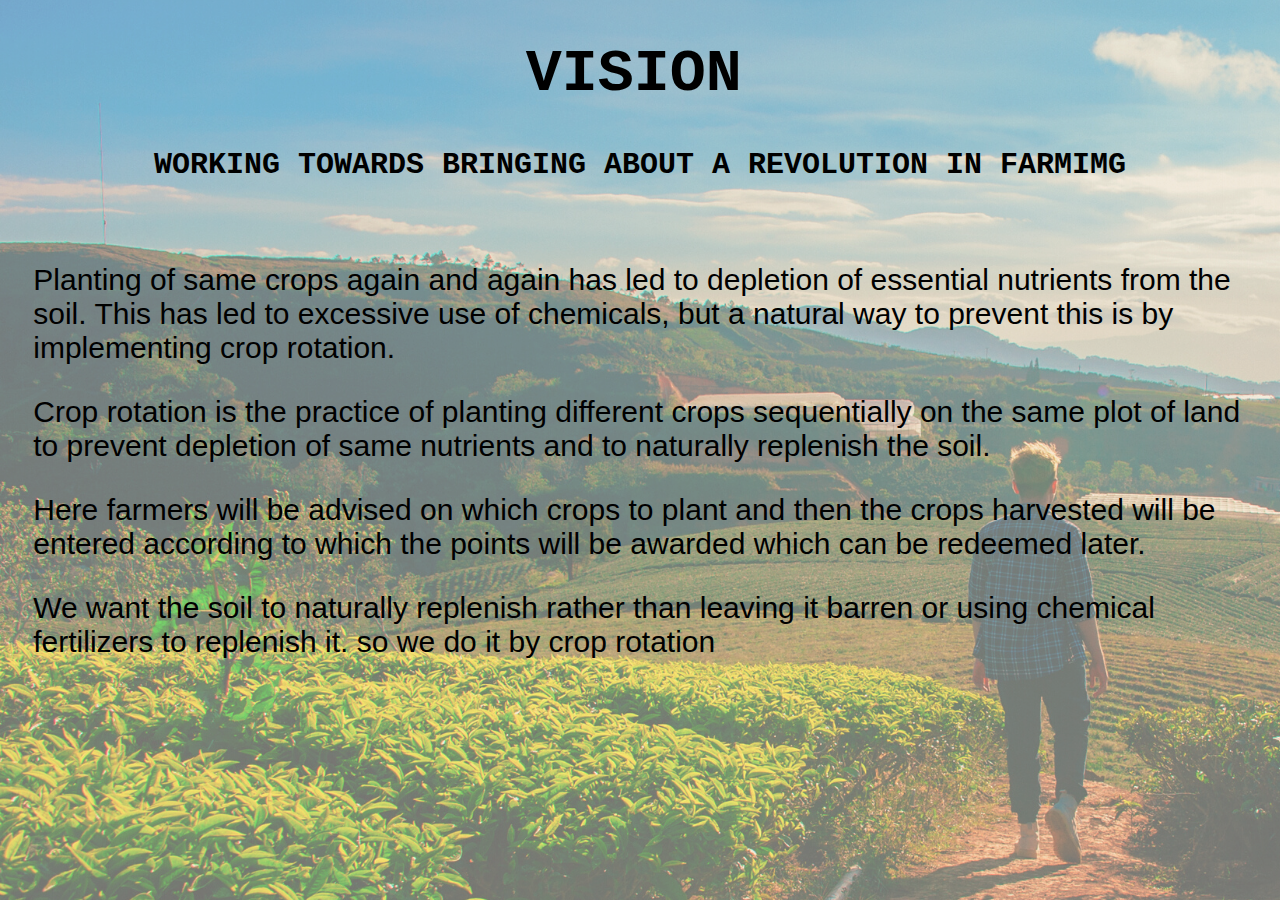
<file: form3.html>
<!DOCTYPE html>
<html lang="en">

<head>
    <meta charset="UTF-8">
    <meta http-equiv="X-UA-Compatible" content="IE=edge">
    <meta name="viewport" content="width=device-width, initial-scale=1.0">
    <title>OUR VISION</title>
    <link rel="stylesheet" href="css/form3.css">
    <style>
        body {
            background-image: url('bg.png');
            background-repeat: no-repeat;
        }
    </style>
</head>

<body>
    <div class="HO">
        <h1>VISION</h1>
    </div>
    <div class="HT">
        <h2>WORKING TOWARDS BRINGING ABOUT A REVOLUTION IN FARMIMG</h2>
    </div>
    <div class="to">
        <p>
            Planting of same crops again and again has led to depletion of essential nutrients from the soil. This has
            led to excessive use of chemicals, but a natural way to prevent this is by implementing crop rotation.
        </p>
        <p>
            Crop rotation is the practice of planting different crops sequentially on the same plot of land to prevent
            depletion of same nutrients and to naturally replenish the soil.
        </p>
        <p>
            Here farmers will be advised on which crops to plant and then the crops harvested will be entered according
            to which the points will be awarded which can be redeemed later.
        </p>
        <p>
            We want the soil to naturally replenish rather than leaving it barren or using chemical fertilizers to
            replenish it. so we do it by crop rotation
        </p>
    </div>
</body>

</html>
</file>
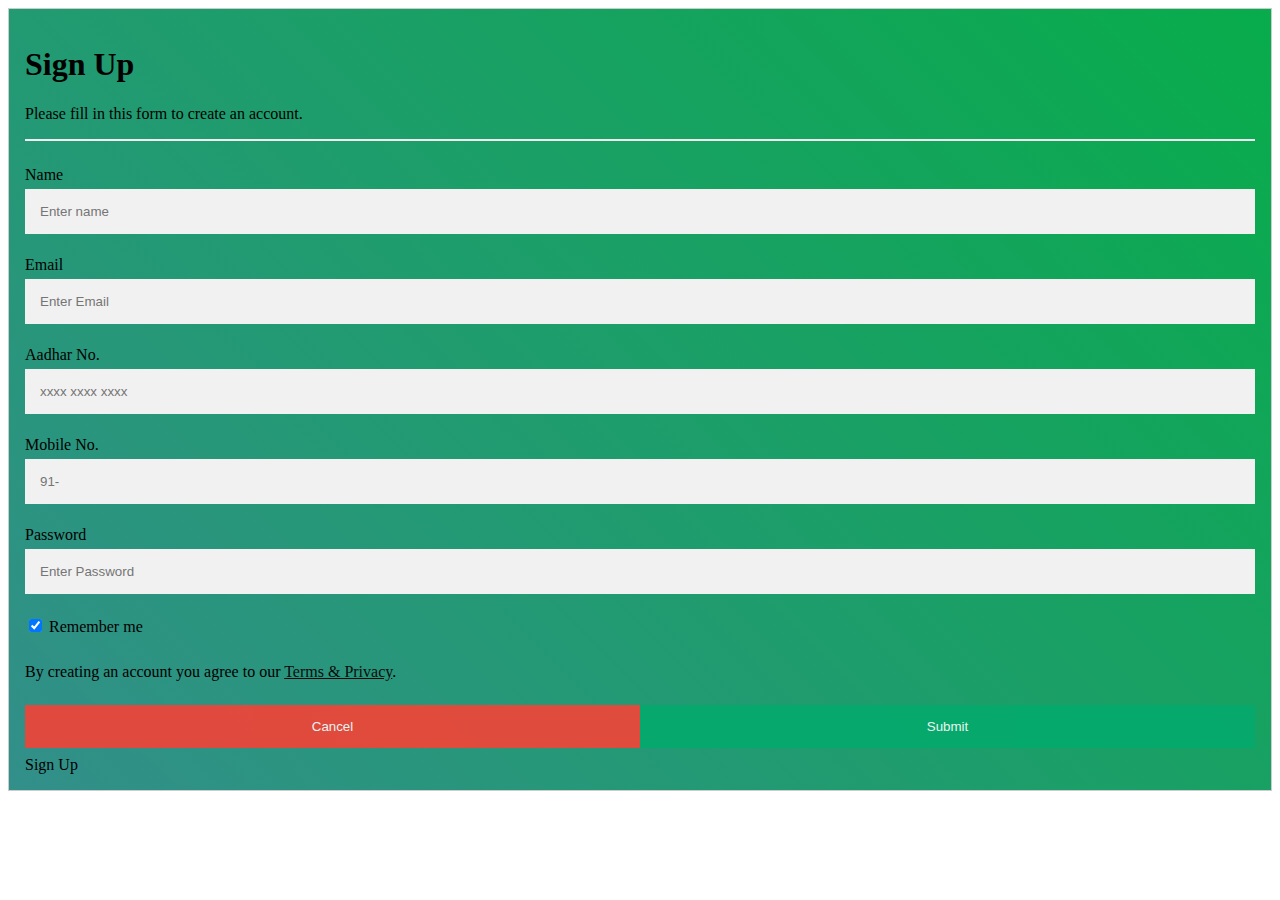
<file: form4.html>
<!DOCTYPE html>
<html lang="en">
  <head>
    <meta charset="UTF-8" />
    <meta http-equiv="X-UA-Compatible" content="IE=edge" />
    <meta name="viewport" content="width=device-width, initial-scale=1.0" />
    <title>SIGN UP</title>
    <link rel="stylesheet" href="css/form4.css" />
    <style>
      form {
        background-image: linear-gradient(45deg, #328f8a, #08ac4b);
      }
    </style>
  </head>
  <body>
    <form method="get" class="sign-up" style="border: 1px solid #ccc">
      <div class="container">
        <h1>Sign Up</h1>
        <p>Please fill in this form to create an account.</p>
        <hr />

        <label for="naam">Name</label>
        <input type="text" placeholder="Enter name" name="name" required />

        <label for="email">Email</label>
        <input type="text" placeholder="Enter Email" name="email" required />

        <label for="Aadhar">Aadhar No.</label>
        <input
          type="text"
          placeholder="xxxx xxxx xxxx"
          name="aadhar"
          required
        />

        <label for="mobi">Mobile No.</label>
        <input type="text" placeholder="91-" name="mobi" required />

        <label for="psw">Password</label>
        <input
          type="password"
          placeholder="Enter Password"
          name="password"
          required
        />

        <!-- <label for="psw">Repeat Password</label>
          <input type="password" placeholder="Repeat Password" name="psw" required> -->

        <label>
          <input
            type="checkbox"
            checked="checked"
            name="remember"
            style="margin-bottom: 15px"
          />
          Remember me
        </label>

        <p>
          By creating an account you agree to our
          <a href="#" style="color: rgb(12, 12, 12)">Terms & Privacy</a>.
        </p>

        <div class="clearfix">
          <button type="button" class="cancelbtn">Cancel</button>
          <input type="submit" class="signupbtn" id="signup">Sign Up</input>
        </div>
      </div>
    </form>
    <script src="./signup.js"></script>
  </body>
</html>
</file>
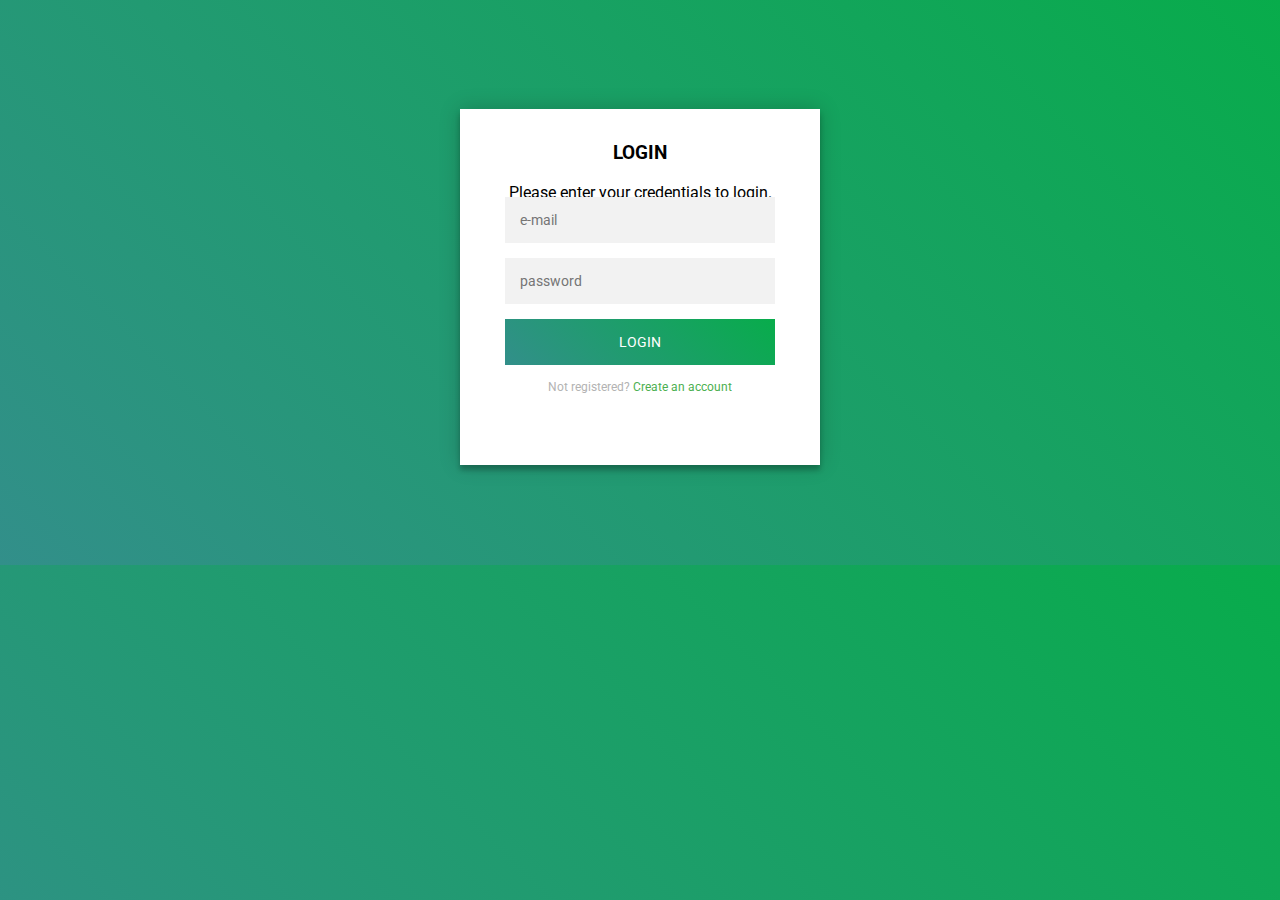
<file: login.html>
<!DOCTYPE html>
<html>
  <head>
    <link rel="stylesheet" href="css/login.css" />
    <title>Login</title>
  </head>

  <body>
    <div class="login-page">
      <div class="form">
        <div class="login">
          <div class="login-header">
            <h3>LOGIN</h3>
            <p>Please enter your credentials to login.</p>
          </div>
        </div>
        <form class="login login-form">
          <input type="text" name="name" placeholder="e-mail"/ required> <input
          type="password" type="password" placeholder="password"/ required>
          <button
            onclick="document.location='thank.html'"
            class="btn btn--form"
            type="submit"
          >
            login
          </button>
          <p class="message">
            Not registered? <a href="form4.html">Create an account</a>
          </p>
        </form>
      </div>
    </div>
    <script src="./login.js"></script>
  </body>
</html>
</file>
<file: css/form3.css>
.HO{
text-align: center;
font-family: 'Courier New', Courier, monospace;
font-size: 30px;
padding-right: 1%;

}
.HT{
    text-align: center;
    font-family: 'Courier New', Courier, monospace;
    font-size: 20px;
    }
.to {
    padding-top: 2%;
    padding-left: 2%;
    padding-right: 2%;
    font-family: 'Gill Sans', 'Gill Sans MT', Calibri, 'Trebuchet MS', sans-serif;
    font-size: 30px;
}
</file>
<file: css/form4.css>
* {
  box-sizing: border-box;
}

/* Full-width input fields */
input[type="text"],
input[type="password"] {
  width: 100%;
  padding: 15px;
  margin: 5px 0 22px 0;
  display: inline-block;
  border: none;
  background: #f1f1f1;
}

input[type="text"]:focus,
input[type="password"]:focus {
  background-color: #ddd;
  outline: none;
}

hr {
  border: 1px solid #f1f1f1;
  margin-bottom: 25px;
}

/* Set a style for all buttons */
button,
.signupbtn {
  background-color: #04aa6d;
  color: white;
  padding: 14px 20px;
  margin: 8px 0;
  border: none;
  cursor: pointer;
  width: 100%;
  opacity: 0.9;
}

button:hover {
  opacity: 1;
}

/* Extra styles for the cancel button */
.cancelbtn {
  padding: 14px 20px;
  background-color: #f44336;
}

/* Float cancel and signup buttons and add an equal width */
.cancelbtn,
.signupbtn {
  float: left;
  width: 50%;
}

/* Add padding to container elements */
.container {
  padding: 16px;
}

/* Clear floats */
.clearfix::after {
  content: "";
  clear: both;
  display: table;
}

/* Change styles for cancel button and signup button on extra small screens */
@media screen and (max-width: 300px) {
  .cancelbtn,
  .signupbtn {
    width: 100%;
  }
}
</file>
<file: css/login.css>
@import url(https://fonts.googleapis.com/css?family=Roboto:300);
header .header{
  background-color: #fff;
  height: 45px;
}
header a img{
  width: 134px;
margin-top: 4px;
}
.login-page {
  width: 360px;
  padding: 8% 0 0;
  margin: auto;
}
.login-page .form .login{
  margin-top: -31px;
margin-bottom: 26px;
}
.form {
  position: relative;
  z-index: 1;
  background: #FFFFFF;
  max-width: 360px;
  margin: 0 auto 100px;
  padding: 45px;
  text-align: center;
  box-shadow: 0 0 20px 0 rgba(0, 0, 0, 0.2), 0 5px 5px 0 rgba(0, 0, 0, 0.24);
}
.form input {
  font-family: "Roboto", sans-serif;
  outline: 0;
  background: #f2f2f2;
  width: 100%;
  border: 0;
  margin: 0 0 15px;
  padding: 15px;
  box-sizing: border-box;
  font-size: 14px;
}
.form button {
  font-family: "Roboto", sans-serif;
  text-transform: uppercase;
  outline: 0;
  background-color: #328f8a;
  background-image: linear-gradient(45deg,#328f8a,#08ac4b);
  width: 100%;
  border: 0;
  padding: 15px;
  color: #FFFFFF;
  font-size: 14px;
  -webkit-transition: all 0.3 ease;
  transition: all 0.3 ease;
  cursor: pointer;
}
.form .message {
  margin: 15px 0 0;
  color: #b3b3b3;
  font-size: 12px;
}
.form .message a {
  color: #4CAF50;
  text-decoration: none;
}

.container {
  position: relative;
  z-index: 1;
  max-width: 300px;
  margin: 0 auto;
}

body {
  background-color: #328f8a;
  background-image: linear-gradient(45deg,#328f8a,#08ac4b);
  font-family: "Roboto", sans-serif;
  -webkit-font-smoothing: antialiased;
  -moz-osx-font-smoothing: grayscale;
}
</file>
